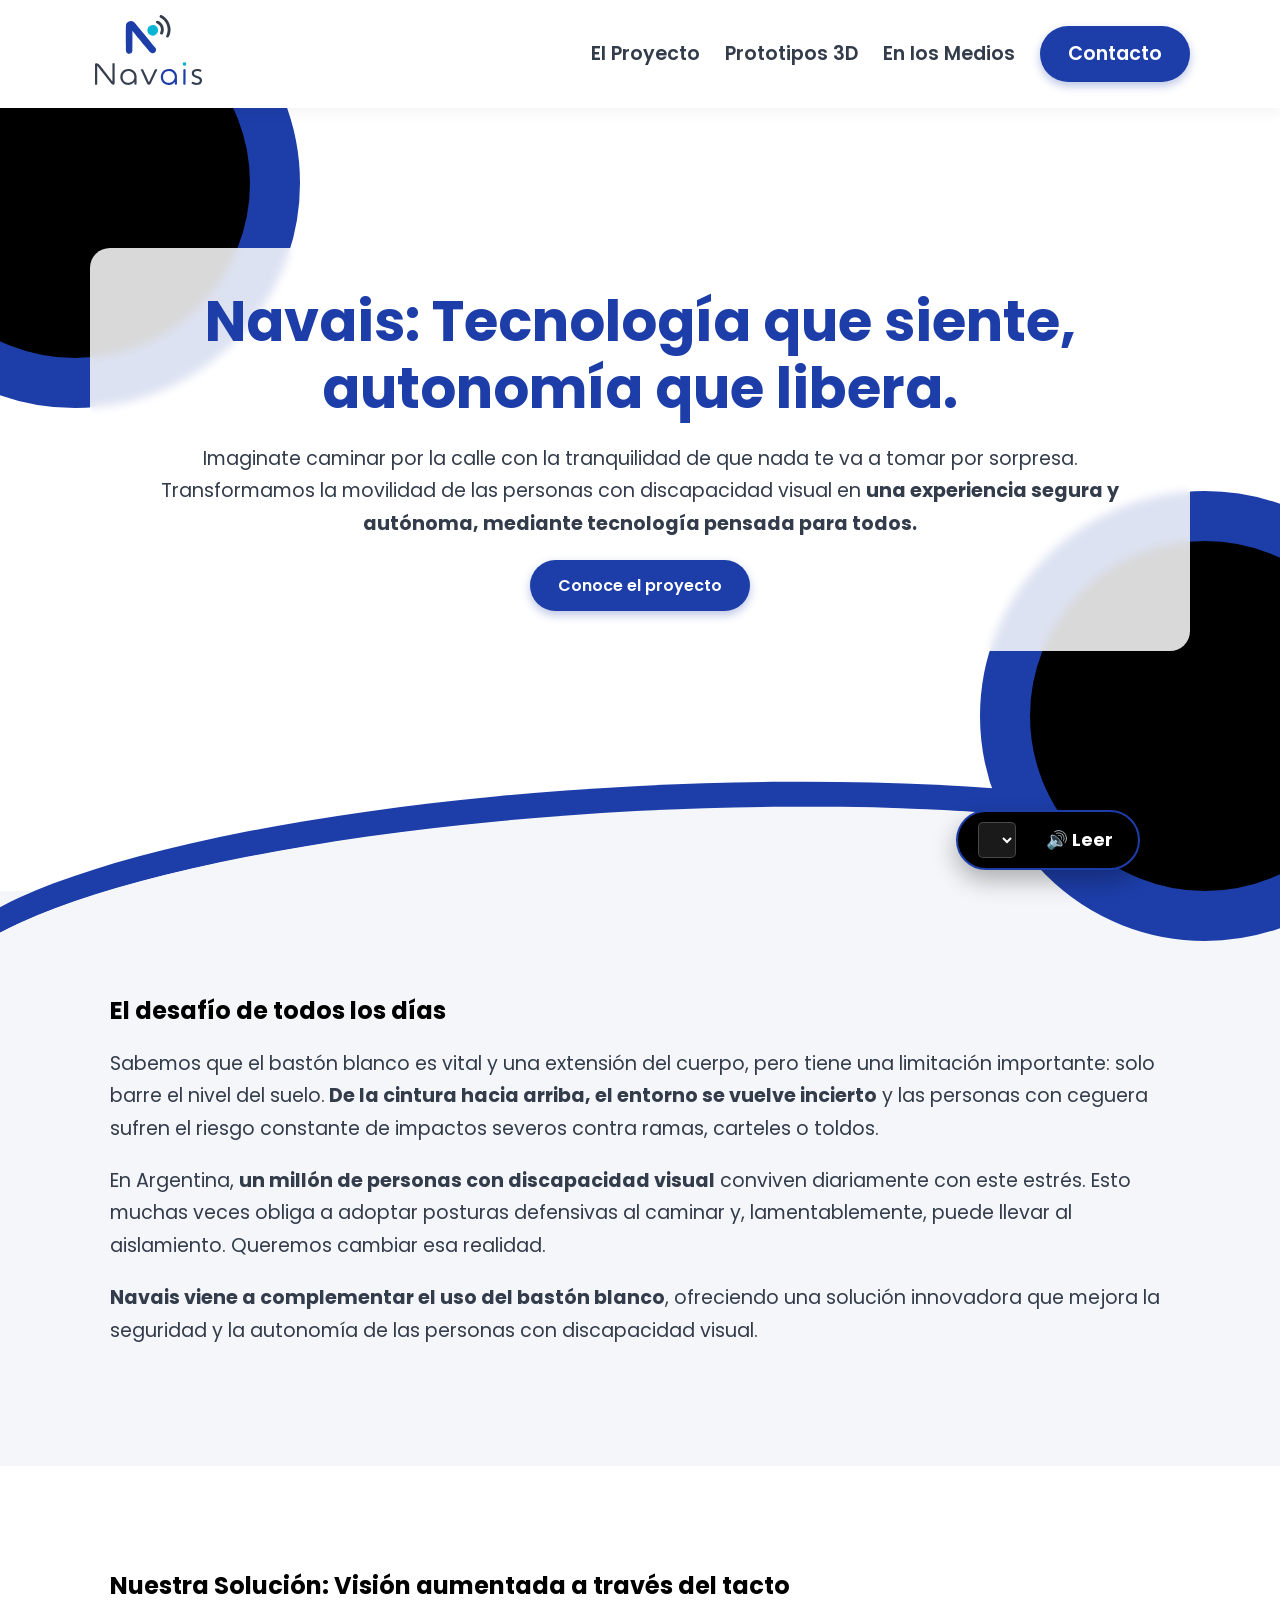
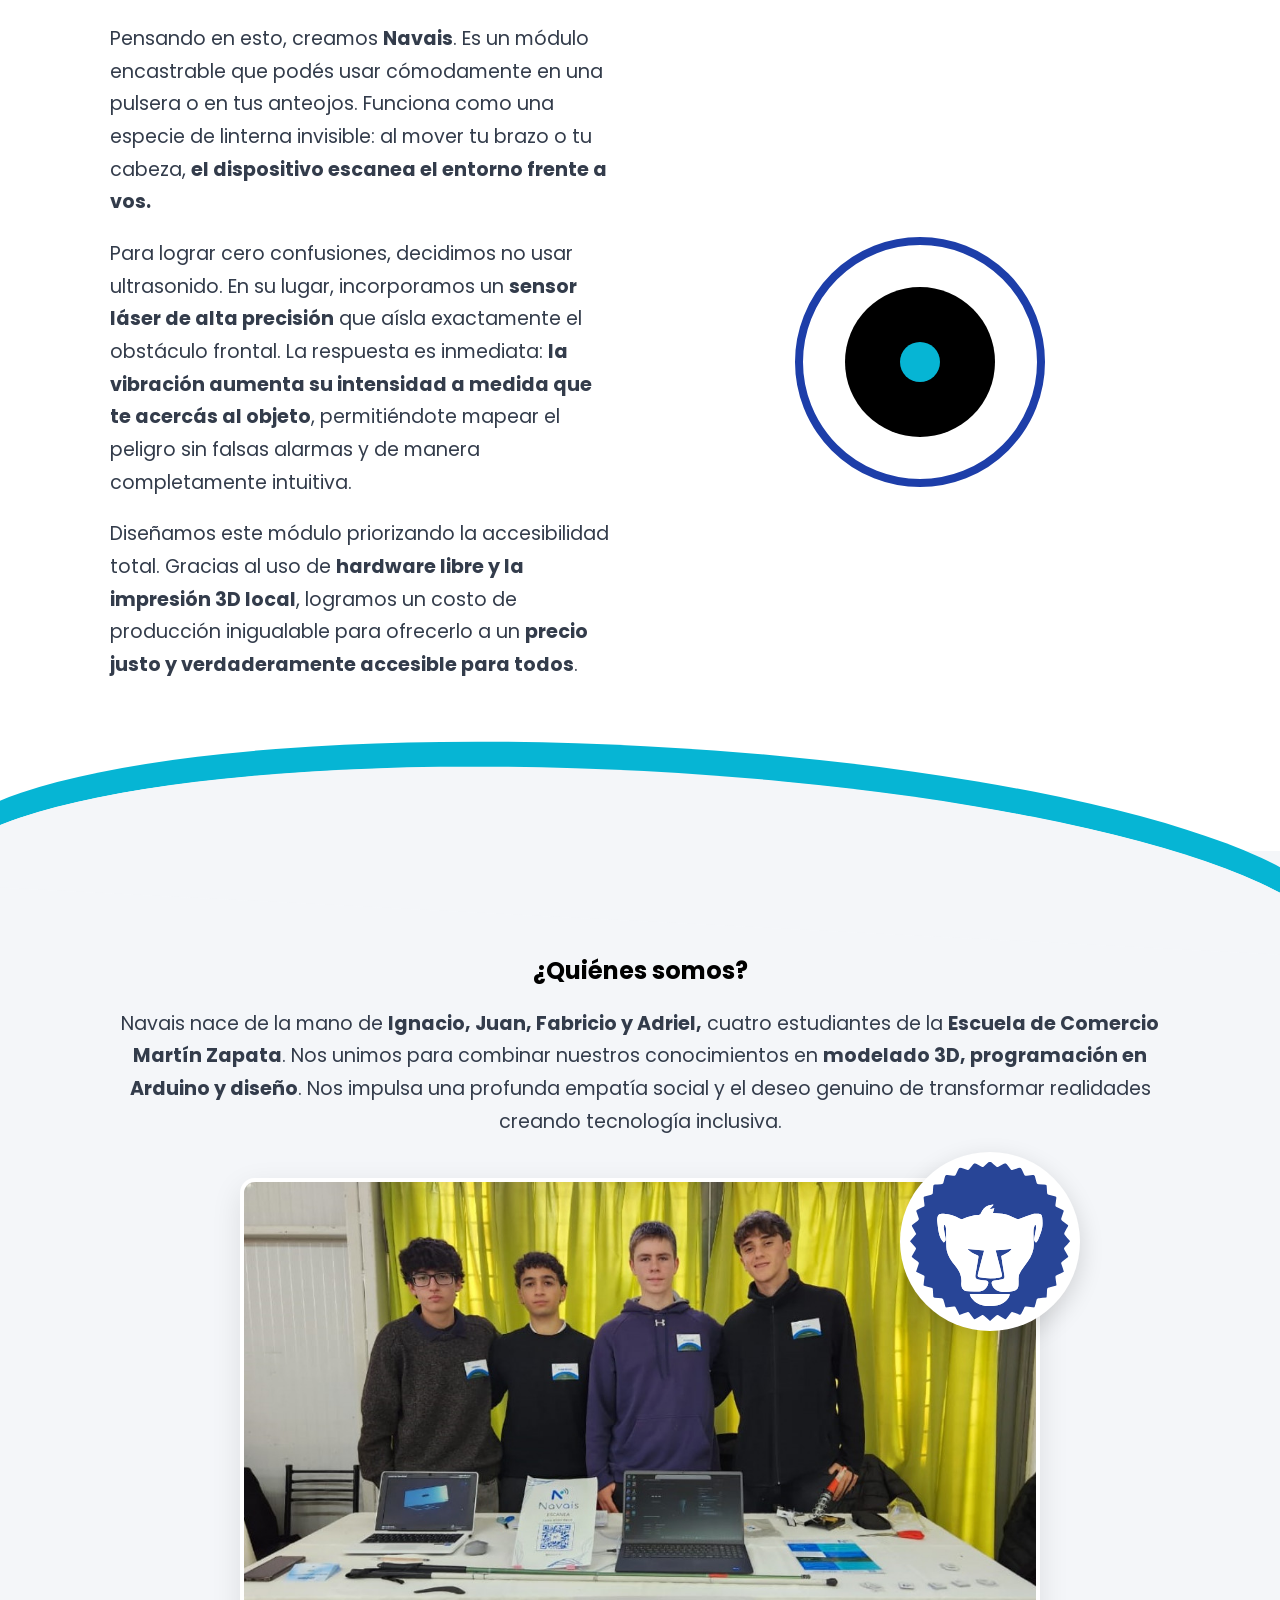
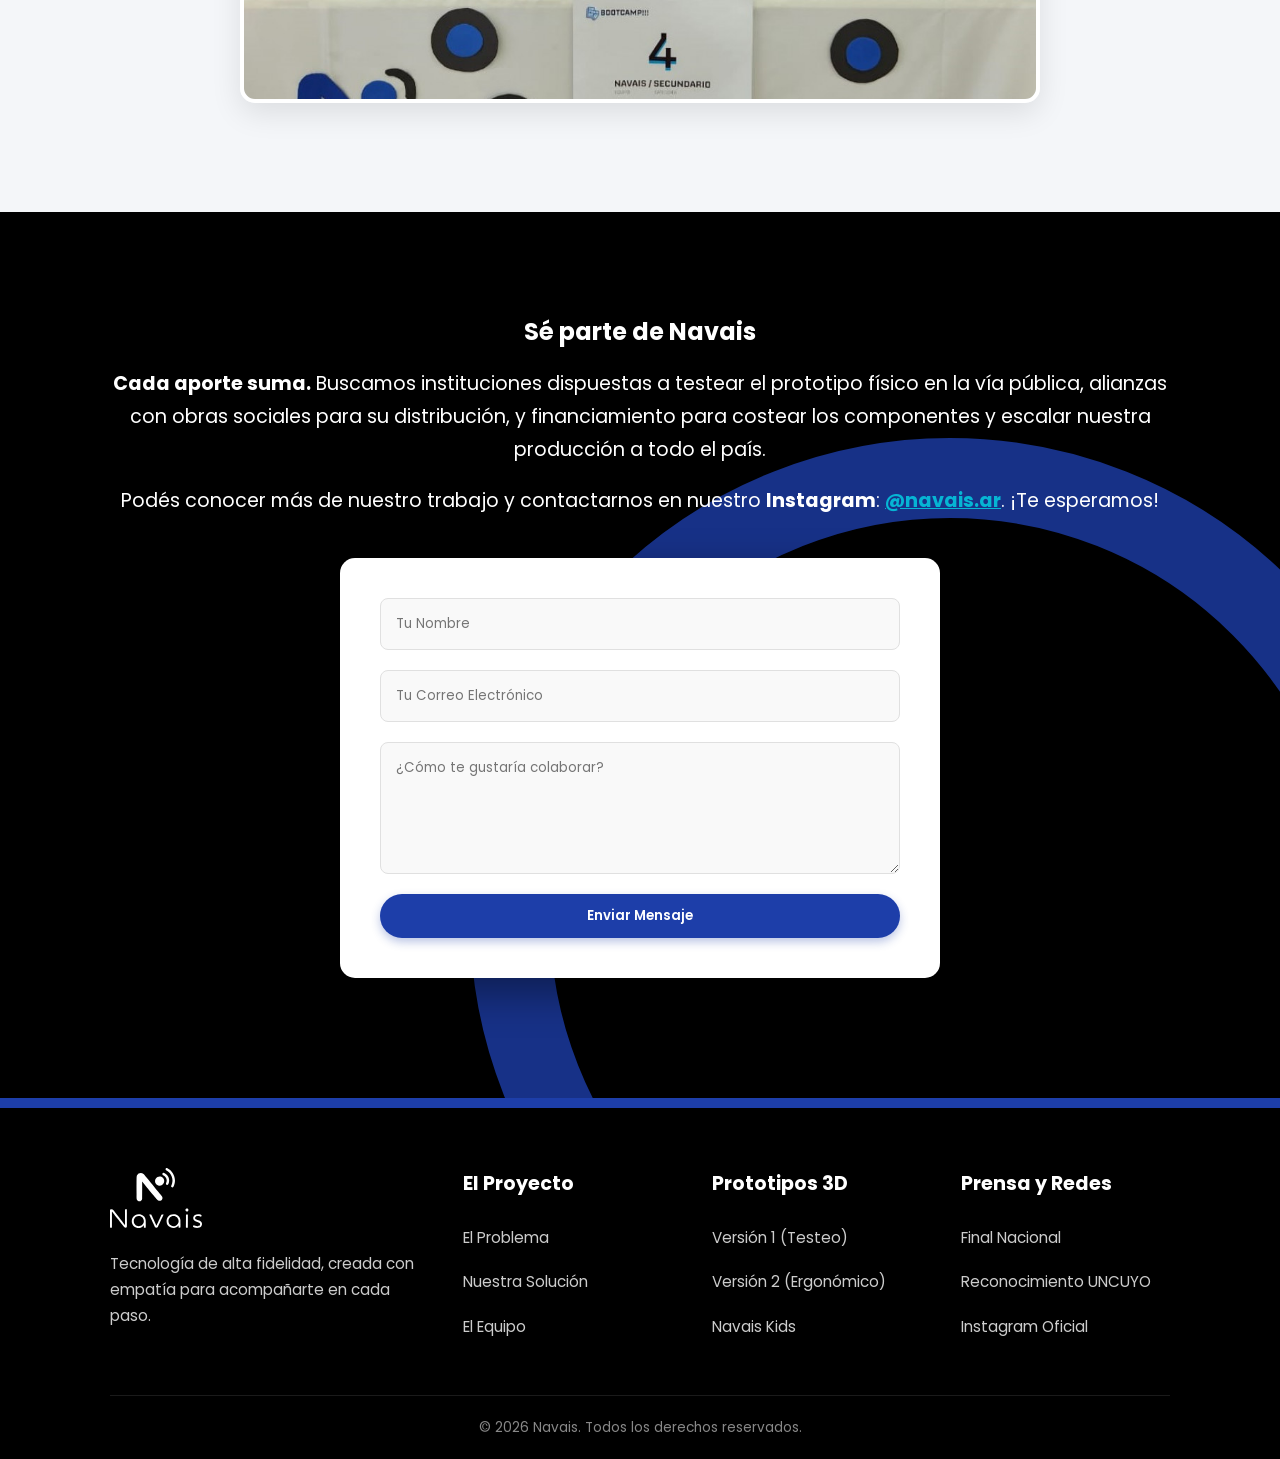
<file: index.html>
<!DOCTYPE html>
<html lang="es">

<head>
    <meta charset="UTF-8">
    <meta name="viewport" content="width=device-width, initial-scale=1.0">
    <title>Navais - Tecnología que siente, autonomía que libera</title>
    <!-- Tipografía Poppins cargada para toda la web -->
    <link href="https://fonts.googleapis.com/css2?family=Poppins:wght@300;400;600;700&display=swap" rel="stylesheet">
    <link rel="stylesheet" href="/css/index.css">
    <link rel="icon" type="image/svg+xml" href="/img/isologo.svg">
</head>

<body>

    <!-- NAVEGACIÓN UNIVERSAL -->
    <header class="navbar">
        <div class="container nav-container">
            <a href="index.html">
                <img src="/img/Navais_logo1.svg" 
                     alt="¡Hola! Te damos la bienvenida a Navais." 
                     class="logo" id="logo-navais">
            </a>
            
            <nav class="ignorar-lectura">
                <ul class="nav-links">
                    <li><a href="index.html">El Proyecto</a></li>
                    <li><a href="3d.html">Prototipos 3D</a></li>
                    <li><a href="notas.html">En los Medios</a></li>
                    <li><a href="#contacto" class="btn-primary">Contacto</a></li>
                </ul>
            </nav>
        </div>
    </header>
    

    <!-- INTRODUCCIÓN -->
    <section class="hero" id="inicio">
        <div class="container hero-content">
            <h1>Navais: Tecnología que siente, autonomía que libera.</h1>
            <p>Imaginate caminar por la calle con la tranquilidad de que nada te va a tomar por sorpresa. Transformamos la movilidad de las personas con discapacidad visual en <strong>una experiencia segura y autónoma, mediante tecnología pensada para todos.</strong></p>
            <a href="#solucion" class="btn-primary ignorar-lectura">Conoce el proyecto</a>
        </div>
    </section>

    <!-- PROBLEMA -->
    <section class="section bg-light" id="problema">
        <div class="container">
            <h2>El desafío de todos los días</h2>
            <p>Sabemos que el bastón blanco es vital y una extensión del cuerpo, pero tiene una limitación importante: solo barre el nivel del suelo.<strong> De la cintura hacia arriba, el entorno se vuelve incierto</strong> y las personas con ceguera sufren el riesgo constante de impactos severos contra ramas, carteles o toldos.</p>
            <p>En Argentina, <strong>un millón de personas con discapacidad visual</strong> conviven diariamente con este estrés. Esto muchas veces obliga a adoptar posturas defensivas al caminar y, lamentablemente, puede llevar al aislamiento. Queremos cambiar esa realidad.</p>
            <p><strong>Navais viene a complementar el uso del bastón blanco</strong>, ofreciendo una solución innovadora que mejora la seguridad y la autonomía de las personas con discapacidad visual.</p>
        </div>
    </section>

    <!-- SOLUCIÓN -->
    <section class="section" id="solucion">
        <div class="container">
            <h2>Nuestra Solución: Visión aumentada a través del tacto</h2>
            <div class="grid-2">
                <div>
                    <p>Pensando en esto, creamos <strong>Navais</strong>. Es un módulo encastrable que podés usar cómodamente en una pulsera o en tus anteojos. Funciona como una especie de linterna invisible: al mover tu brazo o tu cabeza, <strong>el dispositivo escanea el entorno frente a vos.</strong></p>
                    <p>Para lograr cero confusiones, decidimos no usar ultrasonido. En su lugar, incorporamos un <strong>sensor láser de alta precisión</strong> que aísla exactamente el obstáculo frontal. La respuesta es inmediata: <strong>la vibración aumenta su intensidad a medida que te acercás al objeto</strong>, permitiéndote mapear el peligro sin falsas alarmas y de manera completamente intuitiva.</p>
                    <p>Diseñamos este módulo priorizando la accesibilidad total. Gracias al uso de <strong>hardware libre y la impresión 3D local</strong>, logramos un costo de producción inigualable para ofrecerlo a un <strong>precio justo y verdaderamente accesible para todos</strong>.</p>
                </div>
                <div class="ondas-graficas ignorar-lectura">
                    <!-- Elemento gráfico de ondas concéntricas -->
                    <div class="onda-azul">
                        <div class="onda-negra"></div>
                    </div>
                </div>
            </div>
        </div>
    </section>

    <!-- EQUIPO -->
    <section class="section bg-light" id="equipo">
        <div class="container text-center">
            <h2>¿Quiénes somos?</h2>
            <p>Navais nace de la mano de <strong>Ignacio, Juan, Fabricio y Adriel,</strong> cuatro estudiantes de la <strong>Escuela de Comercio Martín Zapata</strong>. Nos unimos para combinar nuestros conocimientos en <strong>modelado 3D, programación en Arduino y diseño</strong>. Nos impulsa una profunda empatía social y el deseo genuino de transformar realidades creando tecnología inclusiva.</p>
            
            <div class="imagen-equipo-container">
                <div class="wrapper-equipo">
                    <img src="/img/equipo.jpeg" 
                         alt="" 
                         class="imagen-equipo">
                    
                    <img src="/img/Logo_mz.svg" 
                         alt="" 
                         class="logo-escuela-flotante">
                </div>
            </div>
        </div>
    </section>

    <!-- CONTACTO -->
    <section class="section" id="contacto">
        <div class="container text-center">
            <h2>Sé parte de Navais</h2>
            <p><strong>Cada aporte suma.</strong> Buscamos instituciones dispuestas a testear el prototipo físico en la vía pública, alianzas con obras sociales para su distribución, y financiamiento para costear los componentes y escalar nuestra producción a todo el país.</p>
            <p>Podés conocer más de nuestro trabajo y contactarnos en nuestro <strong>Instagram</strong>: <a href="https://www.instagram.com/navais.ar" target="_blank">@navais.ar</a>. ¡Te esperamos!</p>

            <!-- AQUI DEBES PONER EL LINK DE FORMSPREE EN EL ACTION -->
            <form action="#contacto" method="POST" class="contact-form ignorar-lectura">
                <input type="text" name="nombre" placeholder="Tu Nombre" required>
                <input type="email" name="email" placeholder="Tu Correo Electrónico" required>
                <textarea name="mensaje" rows="5" placeholder="¿Cómo te gustaría colaborar?" required></textarea>
                <button type="submit" class="btn-primary">Enviar Mensaje</button>
            </form>
        </div>
    </section>

    <!-- FOOTER UNIVERSAL (MAPA DEL SITIO) -->
    <footer class="ignorar-lectura">
        <div class="container">
            <div class="footer-grid">
                <!-- Columna 1: Marca -->
                <div class="footer-col marca">
                    <!-- Usamos un filtro CSS en línea para que el logo SVG se vea blanco sobre el fondo negro -->
                    <img src="/img/Navais_logo1.svg" alt="Navais Logo" style="height: 60px; margin-bottom: 15px; filter: brightness(0) invert(1);">
                    <p style="font-size: 0.95rem; color: #ccc;">Tecnología de alta fidelidad, creada con empatía para acompañarte en cada paso.</p>
                </div>
                
                <!-- Columna 2: El Proyecto -->
                <div class="footer-col">
                    <h4>El Proyecto</h4>
                    <ul>
                        <li><a href="index.html#problema">El Problema</a></li>
                        <li><a href="index.html#solucion">Nuestra Solución</a></li>
                        <li><a href="index.html#equipo">El Equipo</a></li>
                    </ul>
                </div>

                <!-- Columna 3: Prototipos -->
                <div class="footer-col">
                    <h4>Prototipos 3D</h4>
                    <ul>
                        <li><a href="3d.html#v1">Versión 1 (Testeo)</a></li>
                        <li><a href="3d.html#v2">Versión 2 (Ergonómico)</a></li>
                        <li><a href="3d.html#kids">Navais Kids</a></li>
                    </ul>
                </div>

                <!-- Columna 4: Impacto y Contacto -->
                <div class="footer-col">
                    <h4>Prensa y Redes</h4>
                    <ul>
                        <li><a href="notas.html#nota-1">Final Nacional</a></li>
                        <li><a href="notas.html#nota-3">Reconocimiento UNCUYO</a></li>
                        <li><a href="https://www.instagram.com/navais.ar" target="_blank">Instagram Oficial</a></li>
                    </ul>
                </div>
            </div>

            <!-- Copyright -->
            <div class="footer-bottom">
                <p>&copy; 2026 Navais. Todos los derechos reservados.</p>
            </div>
        </div>
    </footer>

    <!-- Contenedor Flotante del Lector -->
    <div class="lector-flotante ignorar-lectura">
        <!-- El botón de acción -->
        <button id="btn-leer" class="btn-leer-flotante" aria-label="Leer la historia de Navais">
            🔊 Leer
        </button>
    </div>

    <script src="/js/index.js"></script>
    
</body>
</html>
</file>
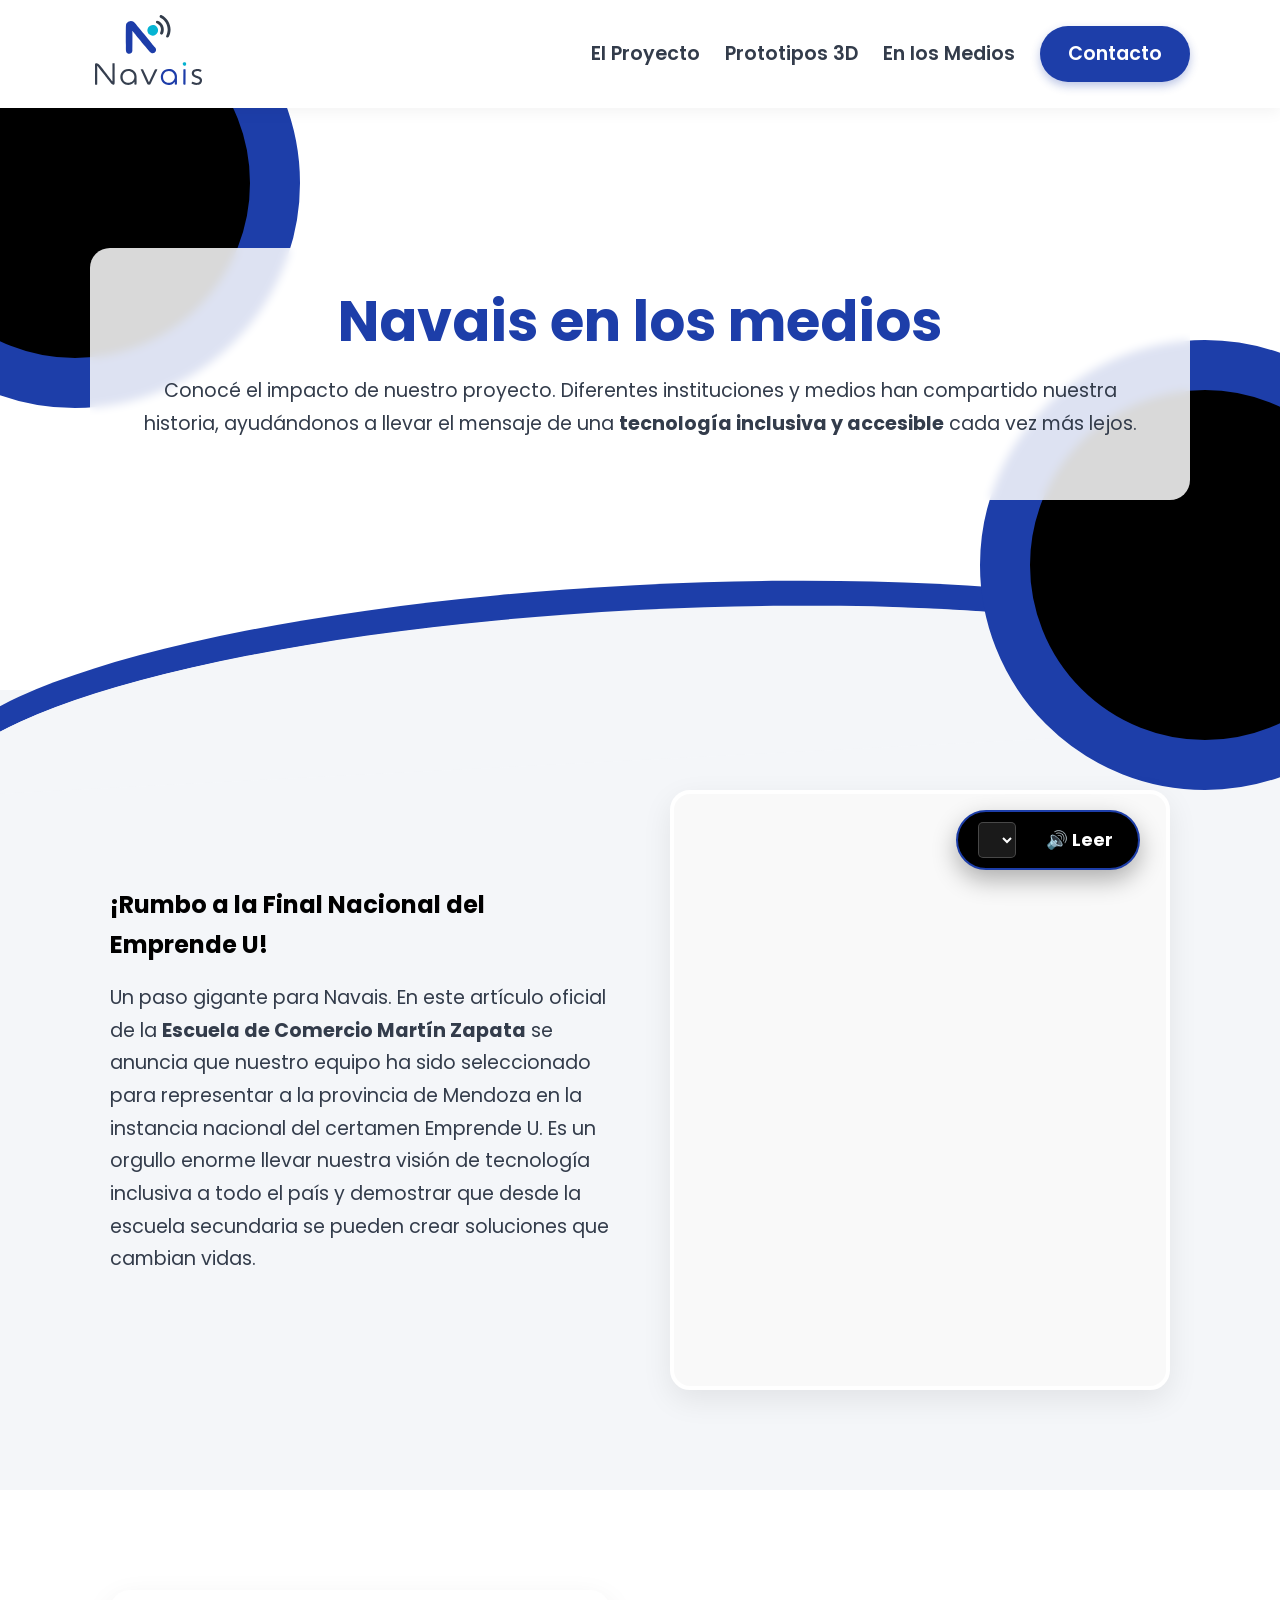
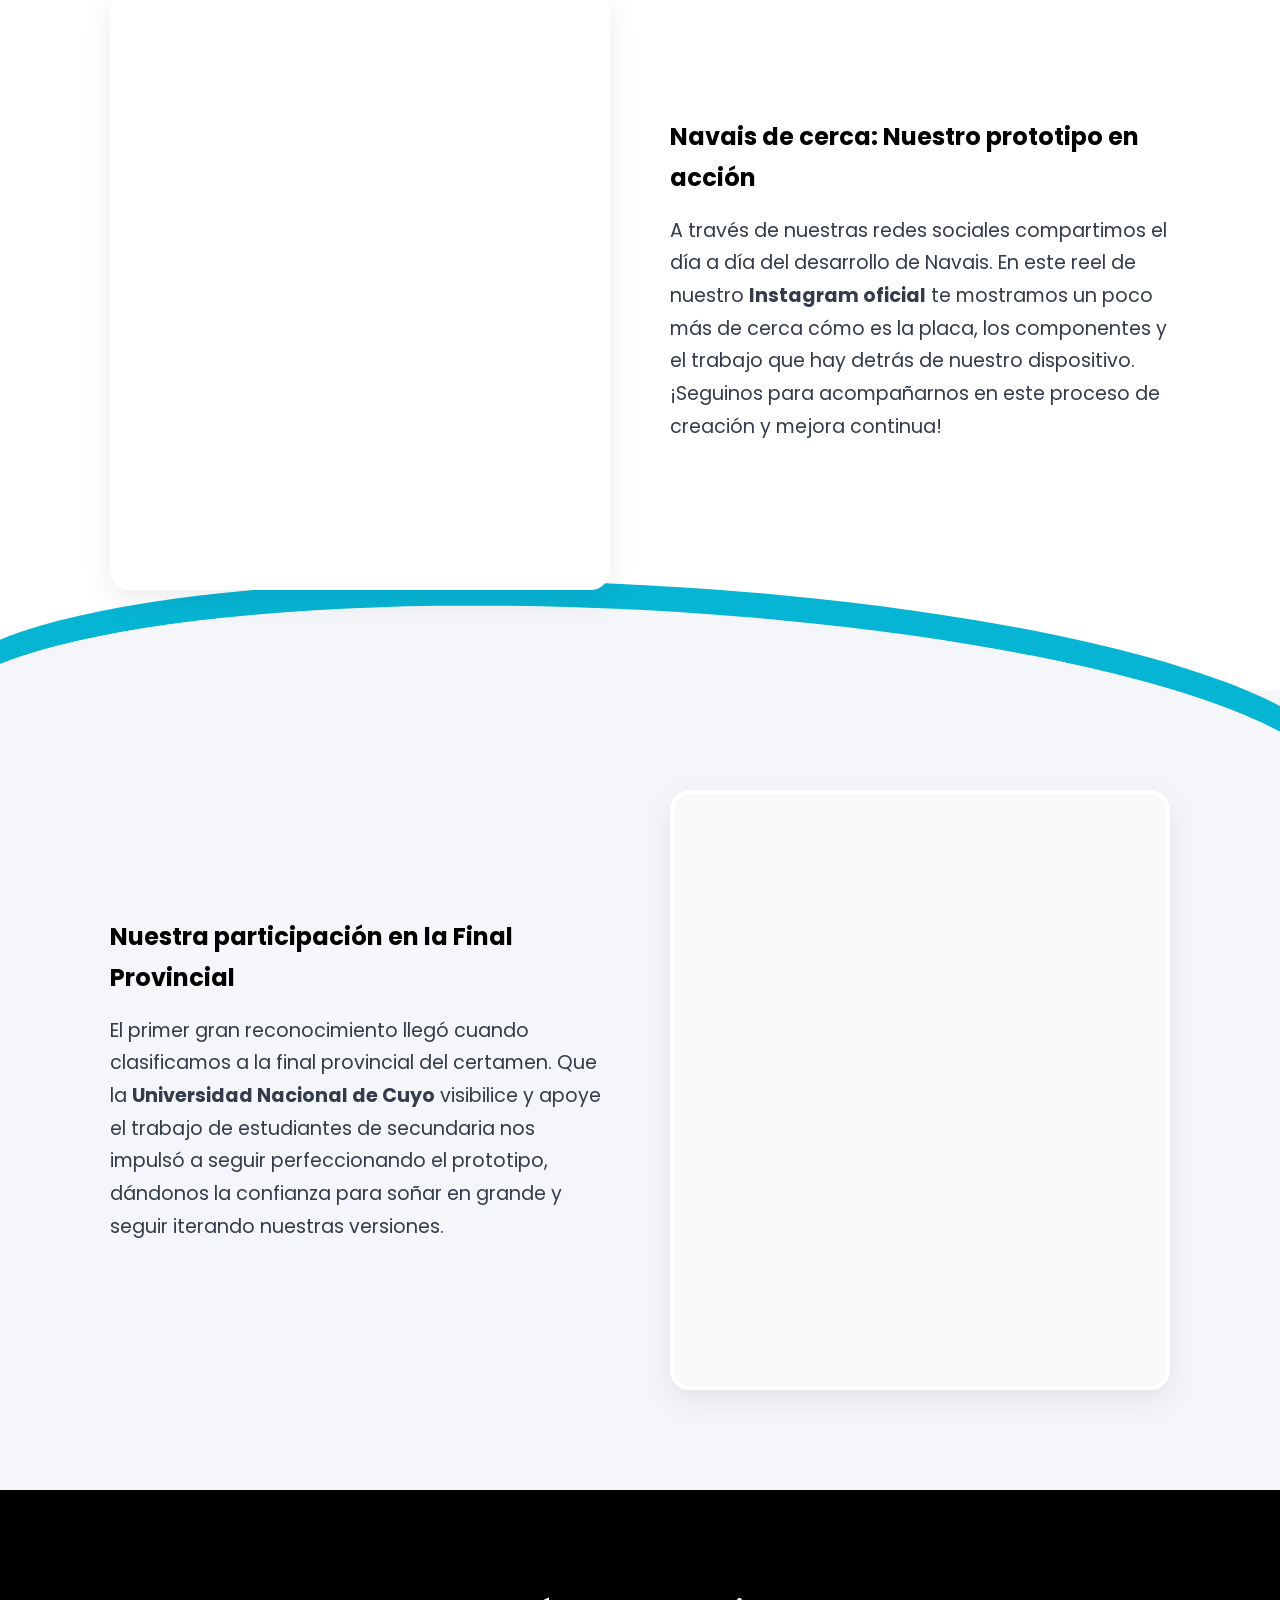
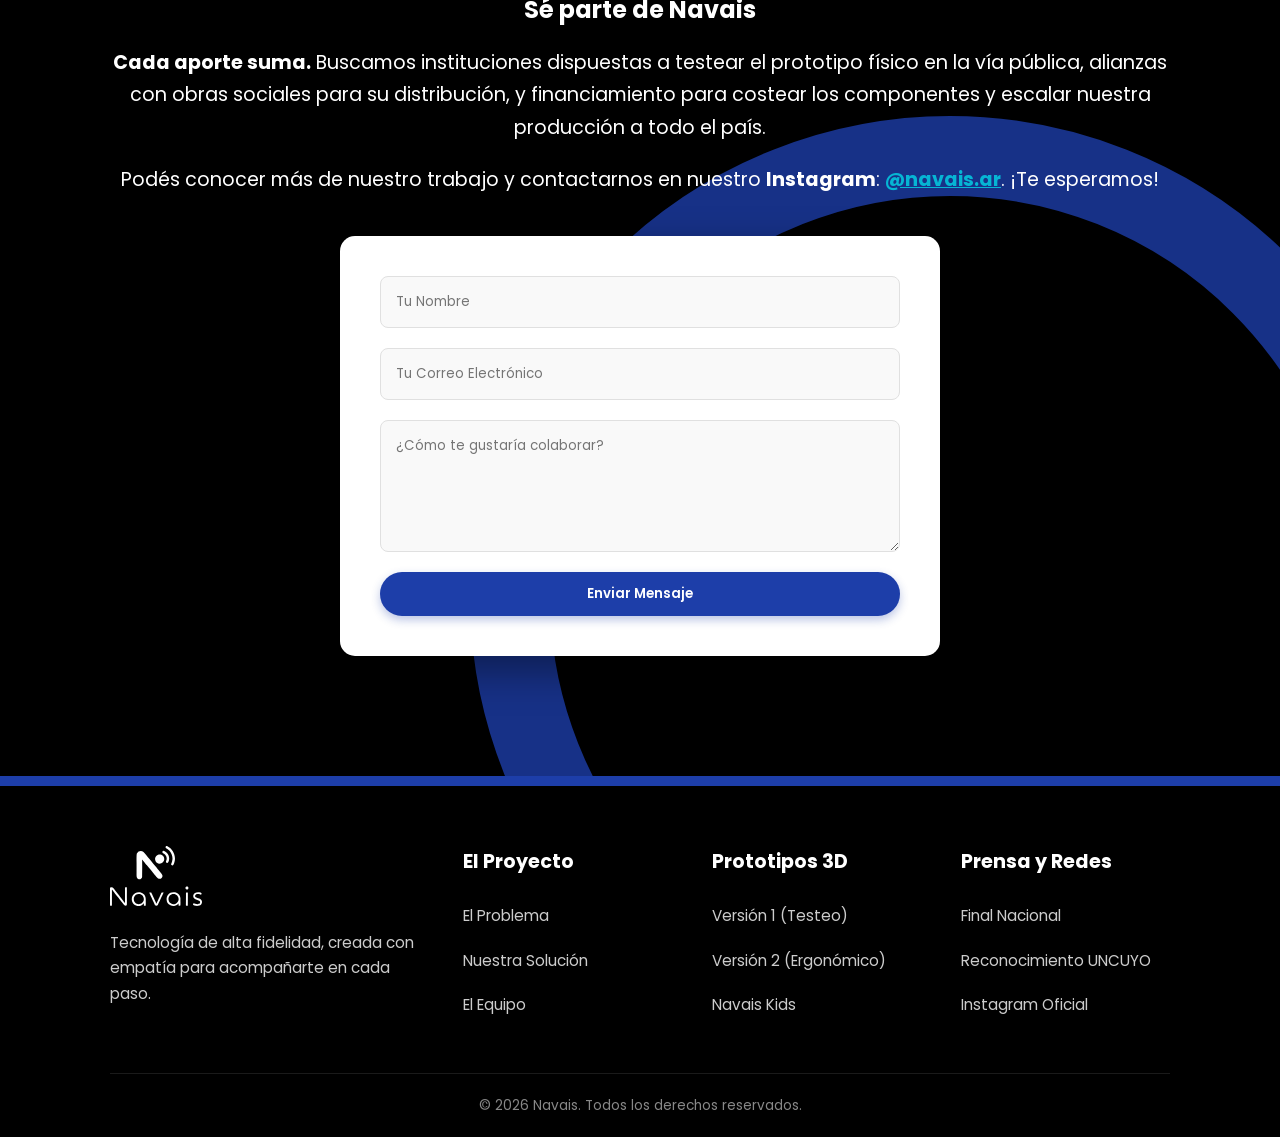
<file: notas.html>
<!DOCTYPE html>
<html lang="es">
<head>
    <meta charset="UTF-8">
    <meta name="viewport" content="width=device-width, initial-scale=1.0">
    <title>Navais en los Medios - Nuestro Impacto</title>
    <link href="https://fonts.googleapis.com/css2?family=Poppins:wght@300;400;600;700&display=swap" rel="stylesheet">
    <link rel="stylesheet" href="/css/index.css"> 
    <link rel="icon" type="image/svg+xml" href="/img/isologo.svg">
</head>
<body>

    <!-- NAVEGACIÓN UNIVERSAL -->
    <header class="navbar">
        <div class="container nav-container">
            <a href="index.html">
                <img src="/img/Navais_logo1.svg" alt="Notas - Las redes que unen a Navais." class="logo" id="logo-navais">
            </a>
            
            <nav class="ignorar-lectura">
                <ul class="nav-links">
                    <li><a href="index.html">El Proyecto</a></li>
                    <li><a href="3d.html">Prototipos 3D</a></li>
                    <li><a href="notas.html">En los Medios</a></li>
                    <li><a href="#contacto" class="btn-primary">Contacto</a></li>
                </ul>
            </nav>
        </div>
    </header>

    <!-- INTRODUCCIÓN (HERO) -->
    <section class="hero" id="inicio">
        <div class="container hero-content">
            <h1>Navais en los medios</h1>
            <p>Conocé el impacto de nuestro proyecto. Diferentes instituciones y medios han compartido nuestra historia, ayudándonos a llevar el mensaje de una <strong>tecnología inclusiva y accesible</strong> cada vez más lejos.</p>
        </div>
    </section>

    <!-- CONTENEDOR DE NOTAS -->
    <div id="notas">
        
        <!-- NOTA 1 -->
        <section class="section bg-light" id="nota-1">
            <div class="container">
                <div class="grid-2 align-center">
                    <div>
                        <h2>¡Rumbo a la Final Nacional del Emprende U!</h2>
                        <p>Un paso gigante para Navais. En este artículo oficial de la <strong>Escuela de Comercio Martín Zapata</strong> se anuncia que nuestro equipo ha sido seleccionado para representar a la provincia de Mendoza en la instancia nacional del certamen Emprende U. Es un orgullo enorme llevar nuestra visión de tecnología inclusiva a todo el país y demostrar que desde la escuela secundaria se pueden crear soluciones que cambian vidas.</p>
                    </div>
                    <div class="iframe-container ignorar-lectura">
                        <iframe src="https://mzapata.uncuyo.edu.ar/navais-representara-a-mendoza-en-la-final-nacional-de-emprende-u" title="Navais representará a Mendoza en la final nacional de Emprende U" loading="lazy"></iframe>
                    </div>
                </div>
            </div>
        </section>

        <!-- NOTA 2 -->
        <section class="section" id="nota-2">
            <div class="container">
                <div class="grid-2 reverse-mobile align-center">
                    <div class="iframe-container ignorar-lectura" style="display: flex; justify-content: center; align-items: center; background-color: #fff; overflow-y: auto;">
                        <blockquote class="instagram-media" data-instgrm-captioned data-instgrm-permalink="https://www.instagram.com/reel/DaBTyTTp0Yp/?utm_source=ig_embed&amp;utm_campaign=loading" data-instgrm-version="14" style=" background:#FFF; border:0; border-radius:3px; box-shadow:0 0 1px 0 rgba(0,0,0,0.5),0 1px 10px 0 rgba(0,0,0,0.15); margin: 1px; max-width:540px; min-width:326px; padding:0; width:99.375%; width:-webkit-calc(100% - 2px); width:calc(100% - 2px);">
                            <!-- Contenido del embed de Instagram oculto por brevedad, dejá tu código original acá -->
                        </blockquote>
                        <script async src="//www.instagram.com/embed.js"></script>
                    </div>
                    <div>
                        <h2>Navais de cerca: Nuestro prototipo en acción</h2>
                        <p>A través de nuestras redes sociales compartimos el día a día del desarrollo de Navais. En este reel de nuestro <strong>Instagram oficial</strong> te mostramos un poco más de cerca cómo es la placa, los componentes y el trabajo que hay detrás de nuestro dispositivo. ¡Seguinos para acompañarnos en este proceso de creación y mejora continua!</p>
                    </div>
                </div>
            </div>
        </section>

        <!-- NOTA 3 -->
        <section class="section bg-light" id="nota-3">
            <div class="container">
                <div class="grid-2 align-center">
                    <div>
                        <h2>Nuestra participación en la Final Provincial</h2>
                        <p>El primer gran reconocimiento llegó cuando clasificamos a la final provincial del certamen. Que la <strong>Universidad Nacional de Cuyo</strong> visibilice y apoye el trabajo de estudiantes de secundaria nos impulsó a seguir perfeccionando el prototipo, dándonos la confianza para soñar en grande y seguir iterando nuestras versiones.</p>
                    </div>
                    <div class="iframe-container ignorar-lectura">
                        <iframe src="https://mzapata.uncuyo.edu.ar/la-escuela-martin-zapata-ya-tiene-representantes-para-la-final-provincial-del-emprende-u?trk=public_post_embed_feed-article-content" title="Navais en la final provincial" loading="lazy"></iframe>
                    </div>
                </div>
            </div>
        </section>

    </div>

    <!-- CONTACTO -->
    <section class="section" id="contacto">
        <div class="container text-center">
            <h2>Sé parte de Navais</h2>
            <p><strong>Cada aporte suma.</strong> Buscamos instituciones dispuestas a testear el prototipo físico en la vía pública, alianzas con obras sociales para su distribución, y financiamiento para costear los componentes y escalar nuestra producción a todo el país.</p>
            <p>Podés conocer más de nuestro trabajo y contactarnos en nuestro <strong>Instagram</strong>: <a href="https://www.instagram.com/navais.ar" target="_blank">@navais.ar</a>. ¡Te esperamos!</p>

            <form action="#contacto" method="POST" class="contact-form ignorar-lectura">
                <input type="text" name="nombre" placeholder="Tu Nombre" required>
                <input type="email" name="email" placeholder="Tu Correo Electrónico" required>
                <textarea name="mensaje" rows="5" placeholder="¿Cómo te gustaría colaborar?" required></textarea>
                <button type="submit" class="btn-primary">Enviar Mensaje</button>
            </form>
        </div>
    </section>

    <!-- FOOTER -->
    <footer class="ignorar-lectura">
        <div class="container">
            <div class="footer-grid">
                <div class="footer-col marca">
                    <img src="/img/Navais_logo1.svg" alt="Navais Logo" style="height: 60px; margin-bottom: 15px; filter: brightness(0) invert(1);">
                    <p style="font-size: 0.95rem; color: #ccc;">Tecnología de alta fidelidad, creada con empatía para acompañarte en cada paso.</p>
                </div>
                
                <div class="footer-col">
                    <h4>El Proyecto</h4>
                    <ul>
                        <li><a href="index.html#problema">El Problema</a></li>
                        <li><a href="index.html#solucion">Nuestra Solución</a></li>
                        <li><a href="index.html#equipo">El Equipo</a></li>
                    </ul>
                </div>

                <div class="footer-col">
                    <h4>Prototipos 3D</h4>
                    <ul>
                        <li><a href="3d.html#v1">Versión 1 (Testeo)</a></li>
                        <li><a href="3d.html#v2">Versión 2 (Ergonómico)</a></li>
                        <li><a href="3d.html#kids">Navais Kids</a></li>
                    </ul>
                </div>

                <div class="footer-col">
                    <h4>Prensa y Redes</h4>
                    <ul>
                        <li><a href="notas.html#nota-1">Final Nacional</a></li>
                        <li><a href="notas.html#nota-3">Reconocimiento UNCUYO</a></li>
                        <li><a href="https://www.instagram.com/navais.ar" target="_blank">Instagram Oficial</a></li>
                    </ul>
                </div>
            </div>

            <div class="footer-bottom">
                <p>&copy; 2026 Navais. Todos los derechos reservados.</p>
            </div>
        </div>
    </footer>

    <!-- BOTÓN DE LECTURA FLOTANTE -->
    <div class="lector-flotante ignorar-lectura">
        <button id="btn-leer" class="btn-leer-flotante" aria-label="Leer las notas sobre Navais">
            🔊 Leer
        </button>
    </div>

    <script src="/js/index.js"></script>
</body>
</html>
</file>
<file: css/index.css>
/* Variables de la paleta de colores de Navais */
:root {
    --azul-navais: #1D3EA9;
    --negro-navais: #000000;
    --cian-navais: #06B5D4;
    --gris-carbon: #333C4B;
    --blanco: #FFFFFF;
    
    /* Tipografías según manual de marca */
    --fuente-titulos: 'Poppins', sans-serif;
    --fuente-texto: 'Poppins', sans-serif; 
}

* {
    margin: 0;
    padding: 0;
    box-sizing: border-box;
}

/* --- SOLUCIÓN DEL SCROLL HORIZONTAL --- */
html, body {
    max-width: 100vw; /* Ancho máximo igual a la pantalla */
    overflow-x: hidden; /* Corta todo lo que sobresalga a los lados */
}

body {
    font-family: var(--fuente-texto); 
    color: var(--gris-carbon);
    line-height: 1.7;
    background-color: var(--blanco);
    width: 100%;
    position: relative;
}

h1, h2, h3, .nav-links a, .btn-primary {
    font-family: var(--fuente-titulos); /* Poppins para destacar[cite: 2] */
    color: var(--negro-navais);
    margin-bottom: 1rem;
    font-weight: 700;
}

p, ul {
    margin-bottom: 1.2rem;
    font-weight: 400; 
    font-size: 1.2rem;
}

.container { max-width: 1100px; margin: 0 auto; padding: 0 20px; position: relative; z-index: 2; }

/* Navegación */
.navbar { 
    background-color: var(--blanco); 
    box-shadow: 0 4px 15px rgba(0,0,0,0.05); 
    position: sticky; 
    top: 0; 
    z-index: 100; 
}
.nav-container { display: flex; justify-content: space-between; align-items: center; padding: 10px 0; }
.logo { height: 80px; padding: 5px; } 
.nav-links { list-style: none; display: flex; gap: 25px; align-items: center; margin: 0; }
.nav-links a { text-decoration: none; color: var(--gris-carbon); font-weight: 600; transition: color 0.3s ease; }
.nav-links a:hover { color: var(--cian-navais); }

/* Botones con el acento Cian[cite: 2] */
.btn-primary { 
    background-color: var(--azul-navais); 
    color: var(--blanco) !important; 
    padding: 12px 28px; 
    border-radius: 50px; /* Bordes más redondeados y amigables */
    text-decoration: none; 
    font-weight: 600; 
    border: none; 
    cursor: pointer; 
    transition: all 0.3s ease;
    display: inline-block;
    box-shadow: 0 4px 10px rgba(29, 62, 169, 0.3);
    margin-bottom: 0px !important; /* Evita que el botón se desplace hacia abajo al hacer hover */
}
.btn-primary:hover { 
    background-color: var(--cian-navais); 
    box-shadow: 0 6px 15px rgba(6, 181, 212, 0.4);
    transform: translateY(-2px);
}

/* Secciones */
.section { padding: 100px 0; position: relative; }
.bg-light { background-color: #F4F6F9; }
.text-center { text-align: center; }
.grid-2 { display: grid; grid-template-columns: 1fr 1fr; gap: 60px; align-items: center; }

/* Hero Section: Aquí aplicamos el elemento gráfico de las ondas en las esquinas[cite: 2] */
.hero { 
    background-color: var(--blanco); /* Fondo blanco para que resalten las ondas[cite: 2] */
    color: var(--gris-carbon); 
    padding: 140px 0; 
    text-align: center; 
    position: relative;
}

.hero h1 { 
    color: var(--azul-navais); /* Título en azul de marca[cite: 2] */
    font-size: 3.5rem; 
    line-height: 1.2;
    margin-bottom: 20px;
}

/* Elementos decorativos concéntricos (Esquinas) según manual[cite: 2] */
.hero::before, .hero::after {
    content: '';
    position: absolute;
    width: 350px;
    height: 350px;
    background-color: var(--negro-navais); /* Círculo negro interior[cite: 2] */
    border: 50px solid var(--azul-navais); /* Arco azul exterior[cite: 2] */
    border-radius: 50%;
    z-index: 1;
}

/* Esquina superior izquierda[cite: 2] */
.hero::before {
    top: -150px;
    left: -150px;
}

/* Esquina inferior derecha[cite: 2] */
.hero::after {
    bottom: -150px;
    right: -150px;
}

.hero .hero-content {
    background: rgba(255, 255, 255, 0.85); /* Fondo sutil para que el texto sea legible si toca las ondas */
    padding: 40px;
    border-radius: 20px;
    backdrop-filter: blur(5px);
}

/* Elemento gráfico (Animación de "Linterna/Radar" para la sección de solución) */
.ondas-graficas { 
    display: flex; justify-content: center; align-items: center; 
    height: 300px; 
    position: relative;
}
.onda-azul { 
    width: 250px; height: 250px; 
    background-color: transparent; 
    border: 8px solid var(--azul-navais); 
    border-radius: 50%; 
    display: flex; justify-content: center; align-items: center;
    animation: pulso 2.5s infinite cubic-bezier(0.66, 0, 0, 1);
}
.onda-negra { 
    width: 150px; height: 150px; 
    background-color: var(--negro-navais); 
    border-radius: 50%; 
    display: flex; justify-content: center; align-items: center;
}
/* Agregamos el punto de pulso celeste al centro[cite: 2] */
.onda-negra::after {
    content: '';
    width: 40px;
    height: 40px;
    background-color: var(--cian-navais);
    border-radius: 50%;
}

@keyframes pulso {
    0% { transform: scale(0.8); box-shadow: 0 0 0 0 rgba(29, 62, 169, 0.7); }
    70% { transform: scale(1.1); box-shadow: 0 0 0 30px rgba(29, 62, 169, 0); }
    100% { transform: scale(0.8); box-shadow: 0 0 0 0 rgba(29, 62, 169, 0); }
}

/* Formulario */
.contact-form { 
    max-width: 600px; margin: 40px auto 0 auto; 
    display: flex; flex-direction: column; gap: 20px; 
    background: #fff; padding: 40px; border-radius: 15px;
    box-shadow: 0 10px 30px rgba(0,0,0,0.08);
}
.contact-form input, .contact-form textarea { 
    width: 100%; padding: 15px; 
    border: 1px solid #E0E0E0; border-radius: 8px; 
    font-family: var(--fuente-texto); 
    background-color: #F9F9F9;
    transition: border 0.3s;
}
.contact-form input:focus, .contact-form textarea:focus {
    border-color: var(--cian-navais);
    outline: none;
    background-color: #FFF;
}

/* Footer */
footer { 
    background-color: var(--negro-navais); 
    color: var(--blanco); 
    padding: 40px 0; 
    border-top: 10px solid var(--azul-navais); /* Toque de color corporativo */
}


/* --- 1. ONDAS OBLICUAS TRANSVERSALES --- */
/* Aseguramos que las secciones manejen bien las capas superpuestas */
.section { 
    padding: 100px 0; 
    position: relative; 
}

/* Elevamos el contenido para que no quede tapado por las ondas */
.container {
    position: relative;
    z-index: 2;
}

/* Separamos un poco la sección para que entre la onda */
#problema {
    background-color: #F4F6F9;
    margin-top: 100px;
}



#equipo {
    background-color: #F4F6F9;
    margin-top: 50px;
}

/* Onda oblicua 1: Conecta el Hero con "El Problema" */
#problema::before {
    content: '';
    position: absolute;
    top: -80px;
    left: -5%;
    width: 110%;
    height: 150px;
    background-color: #F4F6F9;
    border-radius: 50% 50% 0 0 / 100% 100% 0 0; 
    transform: rotate(-3deg); 
    z-index: 0;
    
    /* LA SOLUCIÓN: Quitamos el borde y usamos una sombra proyectada hacia arriba */
    border: none;
    box-shadow: 0 -25px 0 0 var(--azul-navais); 
}

/* Onda oblicua 2: Conecta "La Solución" con "Equipo" */
#equipo::before {
    content: '';
    position: absolute;
    top: -80px;
    right: -5%;
    width: 110%;
    height: 150px;
    background-color: #F4F6F9;
    border-radius: 50% 50% 0 0 / 100% 100% 0 0;
    transform: rotate(3deg); 
    z-index: 0;
    
    /* LA SOLUCIÓN: Mismo truco con el color cian */
    border: none;
    box-shadow: 0 -25px 0 0 var(--cian-navais); 
}

/* --- 2. SECCIÓN DE CONTACTO OSCURA --- */
/* Oscurecemos el fondo usando el negro corporativo[cite: 2] */
#contacto {
    background-color: var(--negro-navais); 
    color: var(--blanco);
    overflow: hidden; /* Evita que la onda gigante rompa el ancho de la página */
    padding-bottom: 120px;
}

/* Adaptamos los textos para que se lean bien sobre negro */
#contacto h2, #contacto p {
    color: var(--blanco);
}
#contacto a {
    color: var(--cian-navais); /* Enlace resaltado */
    font-weight: bold;
}

/* Onda gigante concéntrica de fondo (sello estético de Navais)[cite: 2] */
#contacto::after {
    content: '';
    position: absolute;
    bottom: -300px;
    right: -150px;
    width: 800px;
    height: 800px;
    background-color: transparent;
    border: 80px solid var(--azul-navais); /* Arco exterior grueso[cite: 2] */
    border-radius: 50%;
    z-index: 0;
    opacity: 0.8;
}

/* Modificamos el formulario para que sea una tarjeta blanca que "flota" */
.contact-form { 
    position: relative;
    z-index: 2; /* Siempre por encima de la onda gigante de fondo */
    background-color: var(--blanco); 
    padding: 40px; 
    border-radius: 15px;
    box-shadow: 0 15px 40px rgba(0,0,0,0.4); /* Sombra suave para despegarlo del fondo */
    max-width: 600px; 
    margin: 40px auto 0 auto; 
    display: flex; 
    flex-direction: column; 
    gap: 20px; 
}

/* --- 3. IMAGEN DEL EQUIPO --- */
.imagen-equipo-container {
    margin-top: 40px;
    padding: 0 20px;
}

.imagen-equipo {
    max-width: 100%;
    width: 800px; /* Tamaño máximo ideal para escritorio */
    border-radius: 15px; /* Bordes amigables, igual que el formulario */
    box-shadow: 0 10px 30px rgba(0,0,0,0.1); /* Sombra suave para despegarla del fondo */
    object-fit: cover;
    border: 4px solid var(--blanco); /* Un pequeño marco blanco para resaltarla */
}

/* --- LECTOR FLOTANTE (Bottom Right) --- */
.lector-flotante {
    position: fixed;
    bottom: 30px;
    right: 140px;
    z-index: 1000;
    background-color: var(--negro-navais); /* Sólido y visible[cite: 2] */
    padding: 10px 20px;
    border-radius: 50px; /* Forma de píldora circular */
    display: flex;
    align-items: center;
    gap: 15px;
    box-shadow: 0 10px 25px rgba(0, 0, 0, 0.3);
    border: 2px solid var(--azul-navais); /* Borde de marca[cite: 2] */
    transition: transform 0.3s ease, box-shadow 0.3s ease;
}

.lector-flotante:hover {
    transform: translateY(-5px); /* Salto suave al pasar el mouse */
    box-shadow: 0 15px 30px rgba(29, 62, 169, 0.4); /* Brillo azul[cite: 2] */
}

#selector-voz {
    background-color: rgba(255, 255, 255, 0.1);
    color: var(--blanco);
    border: 1px solid rgba(255, 255, 255, 0.2);
    padding: 8px 12px;
    border-radius: 20px;
    font-family: var(--fuente-texto);
    font-size: 0.9rem;
    outline: none;
    cursor: pointer;
    transition: background 0.3s;
}

#selector-voz:hover {
    background-color: rgba(255, 255, 255, 0.2);
}

#selector-voz option {
    color: var(--negro-navais); /* Para que las opciones se lean bien en el dropdown nativo */
}

.btn-leer-flotante {
    background-color: transparent;
    color: var(--blanco);
    border: none;
    font-family: var(--fuente-titulos);
    font-weight: 700;
    font-size: 1.1rem;
    cursor: pointer;
    display: flex;
    align-items: center;
    gap: 8px;
    padding: 5px;
}

/* --- 3. IMAGEN DEL EQUIPO --- */
.imagen-equipo-container {
    margin-top: 40px;
    padding: 0 20px;
    /* El text-center que ya tiene la sección centrará nuestro wrapper */
}

/* Esta caja ancla el logo a la foto */
.wrapper-equipo {
    position: relative;
    display: inline-block; /* Hace que la caja mida exactamente lo que mide la foto */
    max-width: 100%;
}

.imagen-equipo {
    max-width: 100%;
    width: 800px; /* Tamaño máximo ideal para escritorio */
    border-radius: 15px; /* Bordes amigables */
    box-shadow: 0 10px 30px rgba(0,0,0,0.1); 
    display: block; /* Quita el margen fantasma de abajo de las imágenes */
    border: 4px solid var(--blanco);
}

/* El logo como un "sello" o "sticker" flotante */
.logo-escuela-flotante {
    position: absolute;
    top: -5%;
    right: -40px;
    width: 180px;
    height: auto;
    background-color: var(--blanco);
    border-radius: 50%;
    padding: 10px;
    box-shadow: 0 8px 25px rgba(0, 0, 0, 0.15);
    z-index: 10;
    transition: transform 0.3s ease;
}

/* Un pequeño efecto para que reaccione al pasar el mouse */
.logo-escuela-flotante:hover {
    transform: scale(1.1) rotate(15deg);
}



/* --- CONTENEDORES DE NOTAS Y VIDEOS (Espaciados mejorados) --- */
.iframe-container {
    width: 100%;
    height: 600px; /* Le dimos mucho más aire (antes 450px) */
    background-color: #F9F9F9;
    border-radius: 20px;
    overflow: hidden;
    box-shadow: 0 10px 30px rgba(0,0,0,0.08);
    position: relative;
    border: 4px solid var(--blanco);
}

.iframe-container iframe {
    width: 100%;
    height: 100%;
    border: none;
    display: block;
}

/* Espacio gigante exclusivo para que el Reel de Instagram respire */
.instagram-container {
    height: 700px; 
    display: flex; 
    justify-content: center; 
    align-items: center; 
    background-color: #fff; 
    overflow-y: auto;
    padding: 20px 0;
}

/* Diseño de la Tarjeta para ir a las notas sin cargar el navbar del colegio */
.tarjeta-nota {
    background-color: var(--blanco);
    width: 100%;
    height: 100%;
    display: flex;
    flex-direction: column;
    justify-content: center;
    align-items: center;
    text-align: center;
    padding: 40px;
}

.tarjeta-nota img {
    height: 90px;
    margin-bottom: 25px;
}

.tarjeta-nota h3 {
    font-size: 1.4rem;
    color: var(--gris-carbon);
    margin-bottom: 25px;
}


/* --- ONDAS OBLICUAS PARA LA SECCIÓN DE NOTAS --- */

/* Separamos un poco la primera sección para que entre la onda */
#nota-1 { 
    margin-top: 50px; 
}

/* Onda oblicua Azul: Conecta el Hero con la Nota 1 */
#nota-1::before {
    content: ''; 
    position: absolute; 
    top: -80px; 
    left: -5%; 
    width: 110%; 
    height: 150px;
    background-color: #F4F6F9; 
    border-radius: 50% 50% 0 0 / 100% 100% 0 0; 
    transform: rotate(-3deg); 
    z-index: 0; 
    box-shadow: 0 -25px 0 0 var(--azul-navais); 
}

/* Onda oblicua Cian: Conecta la Nota 2 con la Nota 3 */
#nota-3::before {
    content: ''; 
    position: absolute; 
    top: -80px; 
    right: -5%; 
    width: 110%; 
    height: 150px;
    background-color: #F4F6F9; 
    border-radius: 50% 50% 0 0 / 100% 100% 0 0;
    transform: rotate(3deg); 
    z-index: 0; 
    box-shadow: 0 -25px 0 0 var(--cian-navais); 
}



/* --- BOTÓN SECUNDARIO (Transparente con borde) --- */
.btn-secondary {
    background-color: transparent;
    color: var(--azul-navais);
    padding: 12px 28px;
    border-radius: 50px;
    text-decoration: none;
    font-weight: 600;
    border: 2px solid var(--azul-navais);
    cursor: pointer;
    transition: all 0.3s ease;
    display: inline-block;
}

.btn-secondary:hover {
    background-color: var(--azul-navais);
    color: var(--blanco) !important;
    box-shadow: 0 6px 15px rgba(29, 62, 169, 0.3);
    transform: translateY(-2px);
}

/* --- MEGA FOOTER (Mapa del sitio) --- */
footer { 
    background-color: var(--negro-navais); 
    color: var(--blanco); 
    padding: 60px 0 20px 0; 
    border-top: 10px solid var(--azul-navais); 
}

.footer-grid {
    display: grid;
    grid-template-columns: 1.5fr 1fr 1fr 1fr; /* La primera columna es un poco más ancha */
    gap: 40px;
    text-align: left;
    margin-bottom: 40px;
}

.footer-col h4 {
    color: var(--blanco);
    font-size: 1.2rem;
    margin-bottom: 20px;
}

.footer-col ul {
    list-style: none;
    padding: 0;
    margin: 0;
}

.footer-col ul li {
    margin-bottom: 12px;
}

.footer-col ul a {
    color: #cccccc;
    text-decoration: none;
    font-size: 0.95rem;
    transition: color 0.3s ease, padding-left 0.3s ease;
}

.footer-col ul a:hover {
    color: var(--cian-navais);
    padding-left: 5px; /* Pequeño efecto de movimiento al pasar el mouse */
}

.footer-bottom {
    text-align: center;
    border-top: 1px solid rgba(255, 255, 255, 0.1);
    padding-top: 20px;
}

.footer-bottom p {
    font-size: 0.85rem;
    color: #888;
    margin: 0;
}

/* Ajustes del Footer y Botones para Celulares */
@media (max-width: 768px) {
    .botones-hero {
        flex-direction: column;
        width: 100%;
    }
    .botones-hero a {
        width: 100%;
    }
    
    .footer-grid {
        grid-template-columns: 1fr; /* Una columna debajo de la otra en celular */
        text-align: center;
        gap: 30px;
    }
    
    .footer-col ul a:hover {
        padding-left: 0; /* Anulamos el movimiento en celular */
    }
}

/* Ajuste responsive para celulares (Ondas más chicas) */
@media (max-width: 768px) {
    #nota-1::before, 
    #nota-3::before { 
        height: 80px; 
        top: -40px; 
        box-shadow: 0 -15px 0 0 var(--azul-navais); 
    }
    #nota-3::before { 
        box-shadow: 0 -15px 0 0 var(--cian-navais); 
    }
}
/* Ajustes para que en celular todo mantenga la proporción */
@media (max-width: 768px) {
    .iframe-container {
        height: 400px; 
    }
    .instagram-container {
        height: 650px; /* Suficiente para el video en vertical */
    }
    .tarjeta-nota {
        padding: 20px;
    }
    .tarjeta-nota h3 {
        font-size: 1.2rem;
    }
}


/* =========================================
RESPONSIVE DESIGN (MÓVILES Y TABLETS)
========================================= */
/* Ajuste específico para móviles dentro de tu media query existente */
@media (max-width: 768px) {
    .lector-flotante {
        bottom: 20px;
        right: 20px;
        left: 20px; /* En mobile lo estiramos de lado a lado para fácil acceso */
        justify-content: space-between;
        border-radius: 25px; /* Curva adaptada al ancho */
    }
    /* Ajustes del equipo para móvil */
    .wrapper-equipo {
        margin-right: 15px; /* Dejamos un margencito para que el logo no pegue con el borde de la pantalla */
    }
    .logo-escuela-flotante {
        width: 80px;      /* Más chico en celular */
        right: -15px;     /* Menos sobresalido */
        top: -10%;
        padding: 6px;
    }
}

@media (max-width: 768px) {
    /* 1. Ajustes Generales y Tipografía */
    .section { 
        padding: 60px 0; /* Reducimos el espacio vertical */
    }
    .grid-2 { 
        grid-template-columns: 1fr; 
        gap: 40px; 
    }
    h1 { font-size: 2.2rem; }
    h2 { font-size: 1.8rem; }
    p { font-size: 1rem; }

    /* 2. Navegación */
    .nav-container { 
        flex-direction: column; 
        gap: 15px; 
        padding: 15px 0;
    }
    .logo { 
        height: 60px; /* Logo más sutil en mobile */
    }
    .nav-links { 
        display: none; /* Ocultamos los links para simplificar la vista */
    }
    #btn-leer { 
        width: 100%; 
        text-align: center; 
        padding: 12px;
        font-size: 0.95rem;
    }

    /* 3. Hero Section (Inicio) */
    .hero { 
        padding: 80px 0; 
    }
    .hero .hero-content {
        padding: 25px 15px;
    }
    /* Achicamos las ondas de las esquinas para que no ahoguen el texto */
    .hero::before, .hero::after { 
        width: 150px; 
        height: 150px; 
        border-width: 25px; 
    }
    .hero::before { top: -75px; left: -75px; }
    .hero::after { bottom: -75px; right: -75px; }

    /* 4. Ondas Oblicuas (Cortes de sección) */
    /* Reducimos la altura y la sombra para que el corte transversal sea más suave */
    #problema::before, #equipo::before {
        height: 80px;
        top: -40px;
        box-shadow: 0 -15px 0 0 var(--azul-navais); 
    }
    #equipo::before {
        box-shadow: 0 -15px 0 0 var(--cian-navais);
    }

    /* 5. Animación del Sensor (La Solución) */
    .ondas-graficas { 
        height: 220px; 
    }
    .onda-azul { 
        width: 200px; 
        height: 200px; 
        border-width: 6px;
    }
    .onda-negra { 
        width: 120px; 
        height: 120px; 
    }
    .onda-negra::after {
        width: 30px;
        height: 30px;
    }

    /* 6. Imagen del Equipo */
    .imagen-equipo-container {
        padding: 0;
    }
    .imagen-equipo {
        border-width: 2px; /* Marco más fino */
        border-radius: 10px;
    }

    /* 7. Sección de Contacto */
    #contacto {
        padding-bottom: 80px;
    }
    .contact-form {
        padding: 25px 20px; /* Menos margen interno */
        margin-top: 30px;
    }
    /* Achicamos drásticamente la onda gigante de fondo para mobile */
    #contacto::after {
        width: 400px;
        height: 400px;
        border-width: 40px;
        bottom: -150px;
        right: -150px;
    }
}
/* Ajuste específico para móviles dentro de tu media query */
@media (max-width: 768px) {
    .lector-flotante {
        bottom: 20px;
        right: 120px;
        left: auto; /* Anulamos el estiramiento horizontal */
        max-width: calc(100vw - 40px); /* Garantiza que NUNCA sea más ancho que la pantalla */
        width: auto; /* Se adapta al tamaño del texto */
        padding: 12px 25px; /* Un poco más de margen interno para que sea fácil de tocar */
        justify-content: center;
    }
    
    .btn-leer-flotante {
        font-size: 1rem; /* Ajustamos apenitas el texto para celulares */
    }
    #problema {
    background-color: #F4F6F9;
    margin-top: 50px;
}
}
@media (max-width: 460px) {
    .lector-flotante {
        bottom: 20px;
        right: 60px;
        left: auto; /* Anulamos el estiramiento horizontal */
        max-width: calc(100vw - 40px); /* Garantiza que NUNCA sea más ancho que la pantalla */
        width: auto; /* Se adapta al tamaño del texto */
        padding: 12px 25px; /* Un poco más de margen interno para que sea fácil de tocar */
        justify-content: center;
    }
    
    .btn-leer-flotante {
        font-size: 1rem; /* Ajustamos apenitas el texto para celulares */
    }
}
</file>
